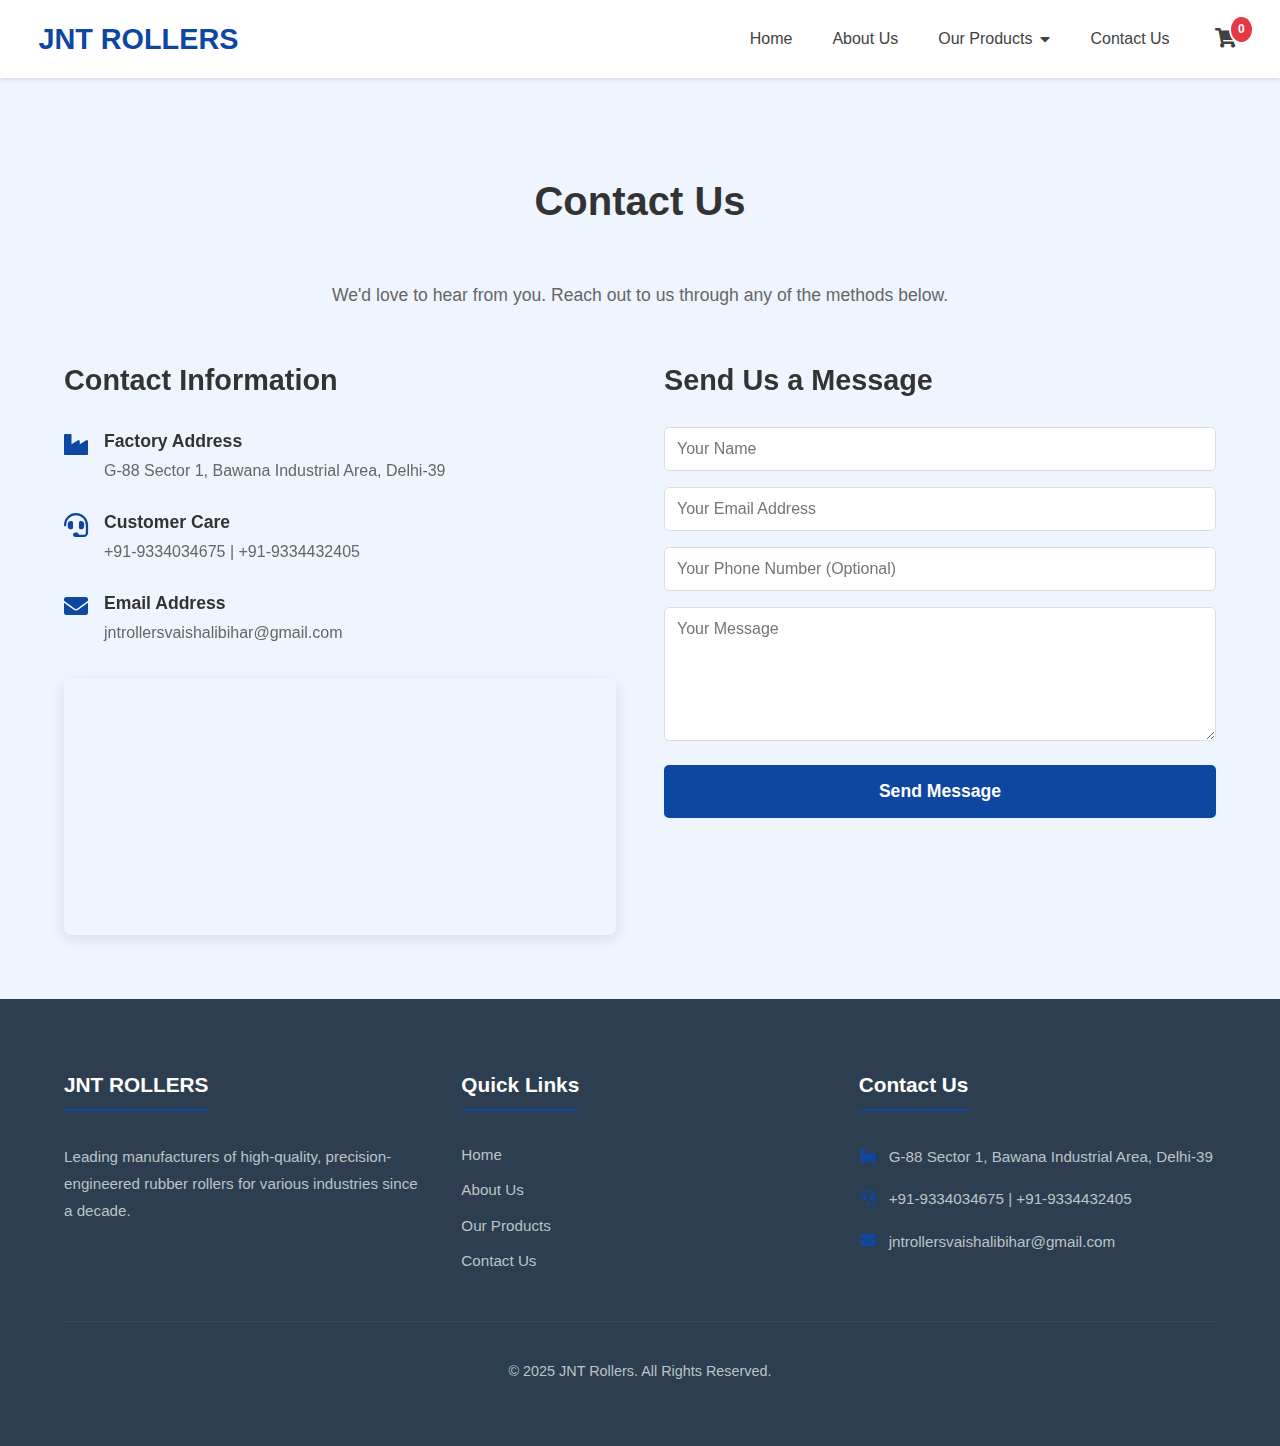
<file: contact.html>
<!DOCTYPE html>
<html lang="en">
<head>
    <meta charset="UTF-8">
    <meta name="viewport" content="width=device-width, initial-scale=1.0">
    <title>Contact Us - JNT Rollers</title>
    <link rel="icon" type="image/png" href="images/favicon.png">

    <style> body { margin: 0 !important; } </style>

    <link rel="stylesheet" href="https://cdnjs.cloudflare.com/ajax/libs/font-awesome/5.15.4/css/all.min.css">
    <link rel="stylesheet" href="https://unpkg.com/aos@next/dist/aos.css" />

    <link rel="stylesheet" href="css/style.css">
</head>
<body>
    <header>
        <nav>
            <a href="index.html" class="logo">JNT ROLLERS</a>
            <ul>
                <li><a href="index.html">Home</a></li>
                <li><a href="about.html">About Us</a></li>
                <li class="dropdown">
                    <a href="products.html" class="dropbtn">Our Products <i class="fas fa-caret-down"></i></a>
                    <div class="dropdown-content">
                        <a href="jnt-web.html">JNT WEB</a>
                        <a href="jnt-silk.html">JNT SILK</a>
                        <a href="jnt-flex.html">JNT FLEX</a>
                        <a href="jnt-gravure.html">JNT GRAVURE</a>
                        <a href="jnt-lam.html">JNT LAM</a>
                        <a href="jnt-hyplon.html">JNT HYPLON</a>
                        <a href="jnt-neoprene.html">JNT NEOPRENE</a>
                        <a href="jnt-silicon.html">JNT SILICON</a>
                        <a href="jnt-pu.html">JNT PU</a>
                    </div>
                </li>
                <li><a href="contact.html">Contact Us</a></li>
                <li>
                    <a href="enquiry.html" class="cart-icon">
                        <i class="fas fa-shopping-cart"></i>
                        <span class="cart-count">0</span>
                    </a>
                </li>
            </ul>
        </nav>
    </header>
    
    <main>
        <section class="contact-page-section">
            <div class="contact-header">
                <h1 class="section-heading">Contact Us</h1>
                <p class="section-subheading">We'd love to hear from you. Reach out to us through any of the methods below.</p>
            </div>

            <div class="contact-layout-grid">
                <div class="contact-details-wrapper" data-aos="fade-right">
                    <h3>Contact Information</h3>
                    <div class="contact-item">
                        <i class="fas fa-industry"></i>
                        <div>
                            <strong>Factory Address</strong>
                            <p>G-88 Sector 1, Bawana Industrial Area, Delhi-39</p>
                        </div>
                    </div>
                    <div class="contact-item">
                        <i class="fas fa-headset"></i>
                        <div>
                            <strong>Customer Care</strong>
                            <p>+91-9334034675 | +91-9334432405</p>
                        </div>
                    </div>
                    <div class="contact-item">
                        <i class="fas fa-envelope"></i>
                        <div>
                            <strong>Email Address</strong>
                            <p>jntrollersvaishalibihar@gmail.com</p>
                        </div>
                    </div>

                    <div class="map-container">
                        <iframe src="https://maps.google.com/maps?q=G-88+Sector+1,+Bawana+Industrial+Area,+Delhi-39&output=embed" title="JNT Rollers Factory Location" width="100%" height="250" style="border:0;" allowfullscreen="" loading="lazy" referrerpolicy="no-referrer-when-downgrade"></iframe>
                    </div>
                </div>

                <div class="contact-form-wrapper" data-aos="fade-left" data-aos-delay="200">
                    <h3>Send Us a Message</h3>
                    <form action="https://api.web3forms.com/submit" method="POST">
                        <input type="hidden" name="access_key" value="e61abebc-432a-4739-b10d-a500c4aa7896"> <input type="text" name="name" placeholder="Your Name" required>
                        <input type="email" name="email" placeholder="Your Email Address" required>
                        <input type="tel" name="phone" placeholder="Your Phone Number (Optional)">
                        <textarea name="message" rows="6" placeholder="Your Message" required></textarea>
                        <button type="submit">Send Message</button>
                    </form>
                </div>
            </div>
        </section>
    </main>

    <footer class="site-footer">
        <div class="footer-grid">
            <div class="footer-column">
                <h3>JNT ROLLERS</h3>
                <p>Leading manufacturers of high-quality, precision-engineered rubber rollers for various industries since a decade.</p>
            </div>
            <div class="footer-column">
                <h3>Quick Links</h3>
                <ul>
                    <li><a href="index.html">Home</a></li>
                    <li><a href="about.html">About Us</a></li>
                    <li><a href="products.html">Our Products</a></li>
                    <li><a href="contact.html">Contact Us</a></li>
                </ul>
            </div>
            <div class="footer-column">
                <h3>Contact Us</h3>
                <address>
                    <p><i class="fas fa-industry"></i> <a href="https://maps.google.com/maps?q=G-88+Sector+1,+Bawana+Industrial+Area,+Delhi-39&output=embed" target="_blank" rel="noopener noreferrer">G-88 Sector 1, Bawana Industrial Area, Delhi-39</a></p>
                    <p><i class="fas fa-headset"></i> <a href="tel:+919334034675">+91-9334034675 | +91-9334432405</a></p>
                    <p><i class="fas fa-envelope"></i> <a href="mailto:jntrollersvaishalibihar@gmail.com">jntrollersvaishalibihar@gmail.com</a></p>
                </address>
            </div>
        </div>
        <div class="footer-bottom">
            <p>© 2025 JNT Rollers. All Rights Reserved.</p>
        </div>
    </footer>
    
    <a href="#" id="back-to-top-btn"><i class="fas fa-arrow-up"></i></a>

    <script src="https://unpkg.com/aos@next/dist/aos.js"></script>
    <script src="js/main.js"></script>

    <script>
        // Initialize AOS
        if (typeof AOS !== 'undefined') {
            AOS.init({
                duration: 800,
                once: true,
            });
        }
    </script>
</body>
</html>
</file>
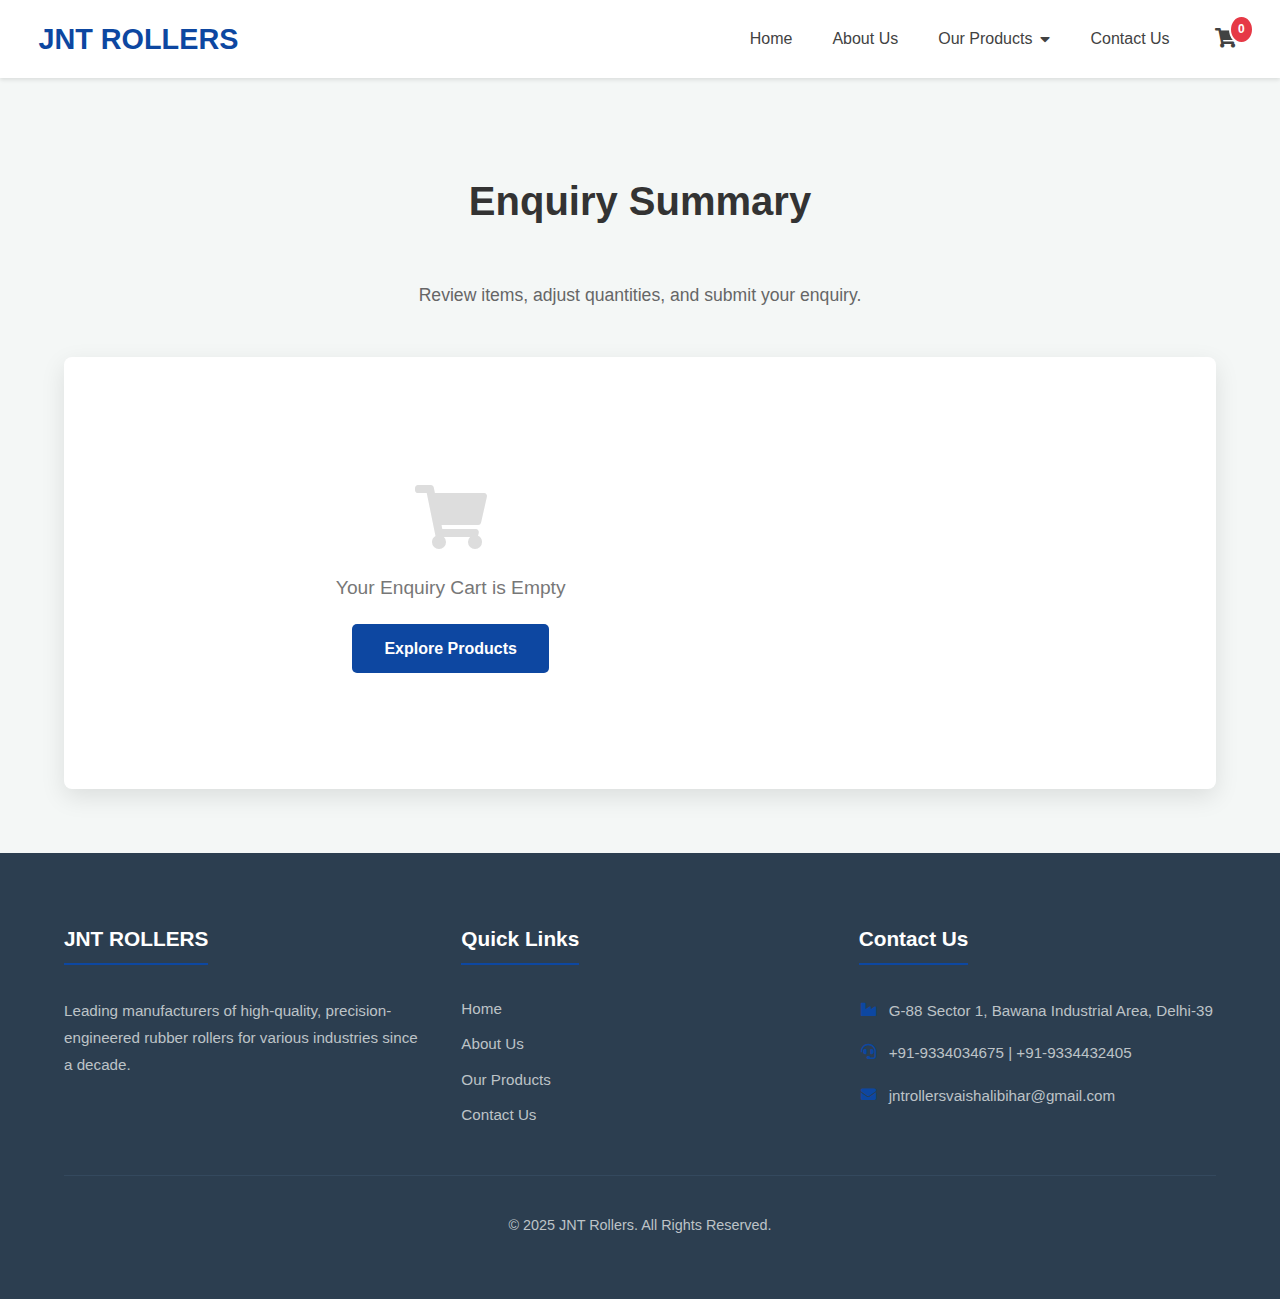
<file: enquiry.html>
<!DOCTYPE html>
<html lang="en">
<head>
    <meta charset="UTF-8">
    <meta name="viewport" content="width=device-width, initial-scale=1.0">
    <title>Your Enquiry Cart - JNT Rollers</title>
    <link rel="icon" type="image/png" href="images/favicon.png">
    <link rel="stylesheet" href="https://cdnjs.cloudflare.com/ajax/libs/font-awesome/5.15.4/css/all.min.css">
    <link rel="stylesheet" href="css/style.css">
</head>
<body>
    <header>
        <nav>
            <a href="index.html" class="logo">JNT ROLLERS</a>
            <ul>
                <li><a href="index.html">Home</a></li>
                <li><a href="about.html">About Us</a></li>
                <li class="dropdown">
                    <a href="products.html" class="dropbtn">Our Products <i class="fas fa-caret-down"></i></a>
                    <div class="dropdown-content">
                        <a href="jnt-web.html">JNT WEB</a>
                        <a href="jnt-silk.html">JNT SILK</a>
                        <a href="jnt-flex.html">JNT FLEX</a>
                        <a href="jnt-gravure.html">JNT GRAVURE</a>
                        <a href="jnt-lam.html">JNT LAM</a>
                        <a href="jnt-hyplon.html">JNT HYPLON</a>
                        <a href="jnt-neoprene.html">JNT NEOPRENE</a>
                        <a href="jnt-silicon.html">JNT SILICON</a>
                        <a href="jnt-pu.html">JNT PU</a>
                    </div>
                </li>
                <li><a href="contact.html">Contact Us</a></li>
                <li>
                    <a href="enquiry.html" class="cart-icon">
                        <i class="fas fa-shopping-cart"></i>
                        <span class="cart-count">0</span>
                    </a>
                </li>
            </ul>
        </nav>
    </header>
    
    <main>
        <section class="enquiry-section">
            <div class="contact-header">
                <h1 class="section-heading">Enquiry Summary</h1>
                <p class="section-subheading">Review items, adjust quantities, and submit your enquiry.</p>
            </div>
            <div class="enquiry-container">
                <div class="cart-items-list" id="cart-items-container">
                    </div>
                <div class="enquiry-summary" id="enquiry-form-wrapper">
                    <h3>Your Details</h3>
                    <form action="https://api.web3forms.com/submit" method="POST">
                        <input type="hidden" name="access_key" value="e61abebc-432a-4739-b10d-a500c4aa7896"> <input type="hidden" name="subject" value="New Product Enquiry from JNT Rollers Website">
                        <input type="hidden" name="Enquiry Details" id="enquiryProducts">
                        
                        <input type="text" name="name" placeholder="Your Name" required>
                        <input type="email" name="email" placeholder="Your Email Address" required>
                        <input type="tel" name="phone" placeholder="Your Phone Number (Optional)">
                        <textarea name="message" rows="4" placeholder="Any additional message..."></textarea>
                        
                        <button type="submit">Submit Enquiry</button>
                    </form>
                </div>
            </div>
        </section>
    </main>

    <footer class="site-footer">
        <div class="footer-grid">
            <div class="footer-column">
                <h3>JNT ROLLERS</h3>
                <p>Leading manufacturers of high-quality, precision-engineered rubber rollers for various industries since a decade.</p>
            </div>
            <div class="footer-column">
                <h3>Quick Links</h3>
                <ul>
                    <li><a href="index.html">Home</a></li>
                    <li><a href="about.html">About Us</a></li>
                    <li><a href="products.html">Our Products</a></li>
                    <li><a href="contact.html">Contact Us</a></li>
                </ul>
            </div>
            <div class="footer-column">
                <h3>Contact Us</h3>
                <address>
                    <p><i class="fas fa-industry"></i> <a href="https://maps.google.com/maps?q=G-88+Sector+1,+Bawana+Industrial+Area,+Delhi-39&output=embed" target="_blank" rel="noopener noreferrer">G-88 Sector 1, Bawana Industrial Area, Delhi-39</a></p>
                    <p><i class="fas fa-headset"></i> <a href="tel:+919334034675">+91-9334034675 | +91-9334432405</a></p>
                    <p><i class="fas fa-envelope"></i> <a href="mailto:jntrollersvaishalibihar@gmail.com">jntrollersvaishalibihar@gmail.com</a></p>
                </address>
            </div>
        </div>
        <div class="footer-bottom">
            <p>© 2025 JNT Rollers. All Rights Reserved.</p>
        </div>
    </footer>
    
    <a href="#" id="back-to-top-btn"><i class="fas fa-arrow-up"></i></a>

    <script src="js/main.js"></script>
    <script>
        // --- THIS SCRIPT IS ONLY FOR ENQUIRY.HTML ---
        document.addEventListener('DOMContentLoaded', function() {
            const cartContainer = document.getElementById('cart-items-container');
            const formWrapper = document.getElementById('enquiry-form-wrapper');
            let cart = JSON.parse(localStorage.getItem('enquiryCart')) || [];

            function displayCartItems() {
                cartContainer.innerHTML = '';
                if (cart.length === 0) {
                    formWrapper.style.display = 'none';
                    cartContainer.innerHTML = `<div class="empty-cart-container"><i class="fas fa-shopping-cart"></i><p>Your Enquiry Cart is Empty</p><a href="products.html" class="cta-button">Explore Products</a></div>`;
                    return;
                }
                
                formWrapper.style.display = 'block';
                cartContainer.innerHTML = '<h3>Items in Your Cart</h3>';
                
                cart.forEach(item => {
                    const itemElement = document.createElement('div');
                    itemElement.classList.add('cart-item');
                    itemElement.innerHTML = `
                        <img src="${item.image}" alt="${item.name}" class="cart-item-img">
                        <div class="cart-item-details">
                            <h4>${item.name}</h4>
                            <div class="quantity-selector">
                                <button type="button" class="quantity-btn minus-btn" data-id="${item.id}" title="Decrease quantity">-</button>
                                <input type="number" class="quantity-input" value="${item.quantity}" min="1" readonly>
                                <button type="button" class="quantity-btn plus-btn" data-id="${item.id}" title="Increase quantity">+</button>
                            </div>
                        </div>
                        <button type="button" class="cart-item-remove" data-id="${item.id}" title="Remove Item"><i class="fas fa-trash-alt"></i></button>
                    `;
                    cartContainer.appendChild(itemElement);
                });
                attachEventListeners();
                updateEnquiryForm();
            }

            function updateCart(productId, newQuantity) {
                cart = cart.map(item => {
                    if (item.id === productId) {
                        return { ...item, quantity: newQuantity };
                    }
                    return item;
                });
                cart = cart.filter(item => item.quantity > 0);
                localStorage.setItem('enquiryCart', JSON.stringify(cart));
                displayCartItems();
                updateCartCount(); // This is the global function from main.js
            }
            
            function updateEnquiryForm() {
                const enquiryProductsInput = document.getElementById('enquiryProducts');
                if(enquiryProductsInput) {
                    const productDetails = cart.map(item => `${item.name} (Quantity: ${item.quantity})`).join('\\n'); // Using \\n for newline in email
                    enquiryProductsInput.value = productDetails;
                }
            }

            function attachEventListeners() {
                document.querySelectorAll('.minus-btn').forEach(btn => btn.addEventListener('click', e => {
                    const id = e.target.closest('button').dataset.id;
                    const item = cart.find(i => i.id === id);
                    if (item && item.quantity > 1) updateCart(id, item.quantity - 1);
                }));
                document.querySelectorAll('.plus-btn').forEach(btn => btn.addEventListener('click', e => {
                    const id = e.target.closest('button').dataset.id;
                    const item = cart.find(i => i.id === id);
                    if (item) updateCart(id, item.quantity + 1);
                }));
                document.querySelectorAll('.cart-item-remove').forEach(btn => btn.addEventListener('click', e => {
                    const id = e.target.closest('button').dataset.id;
                    updateCart(id, 0); // Setting quantity to 0 will remove it
                }));
            }
            displayCartItems();
        });
    </script>
</body>
</html>
</file>
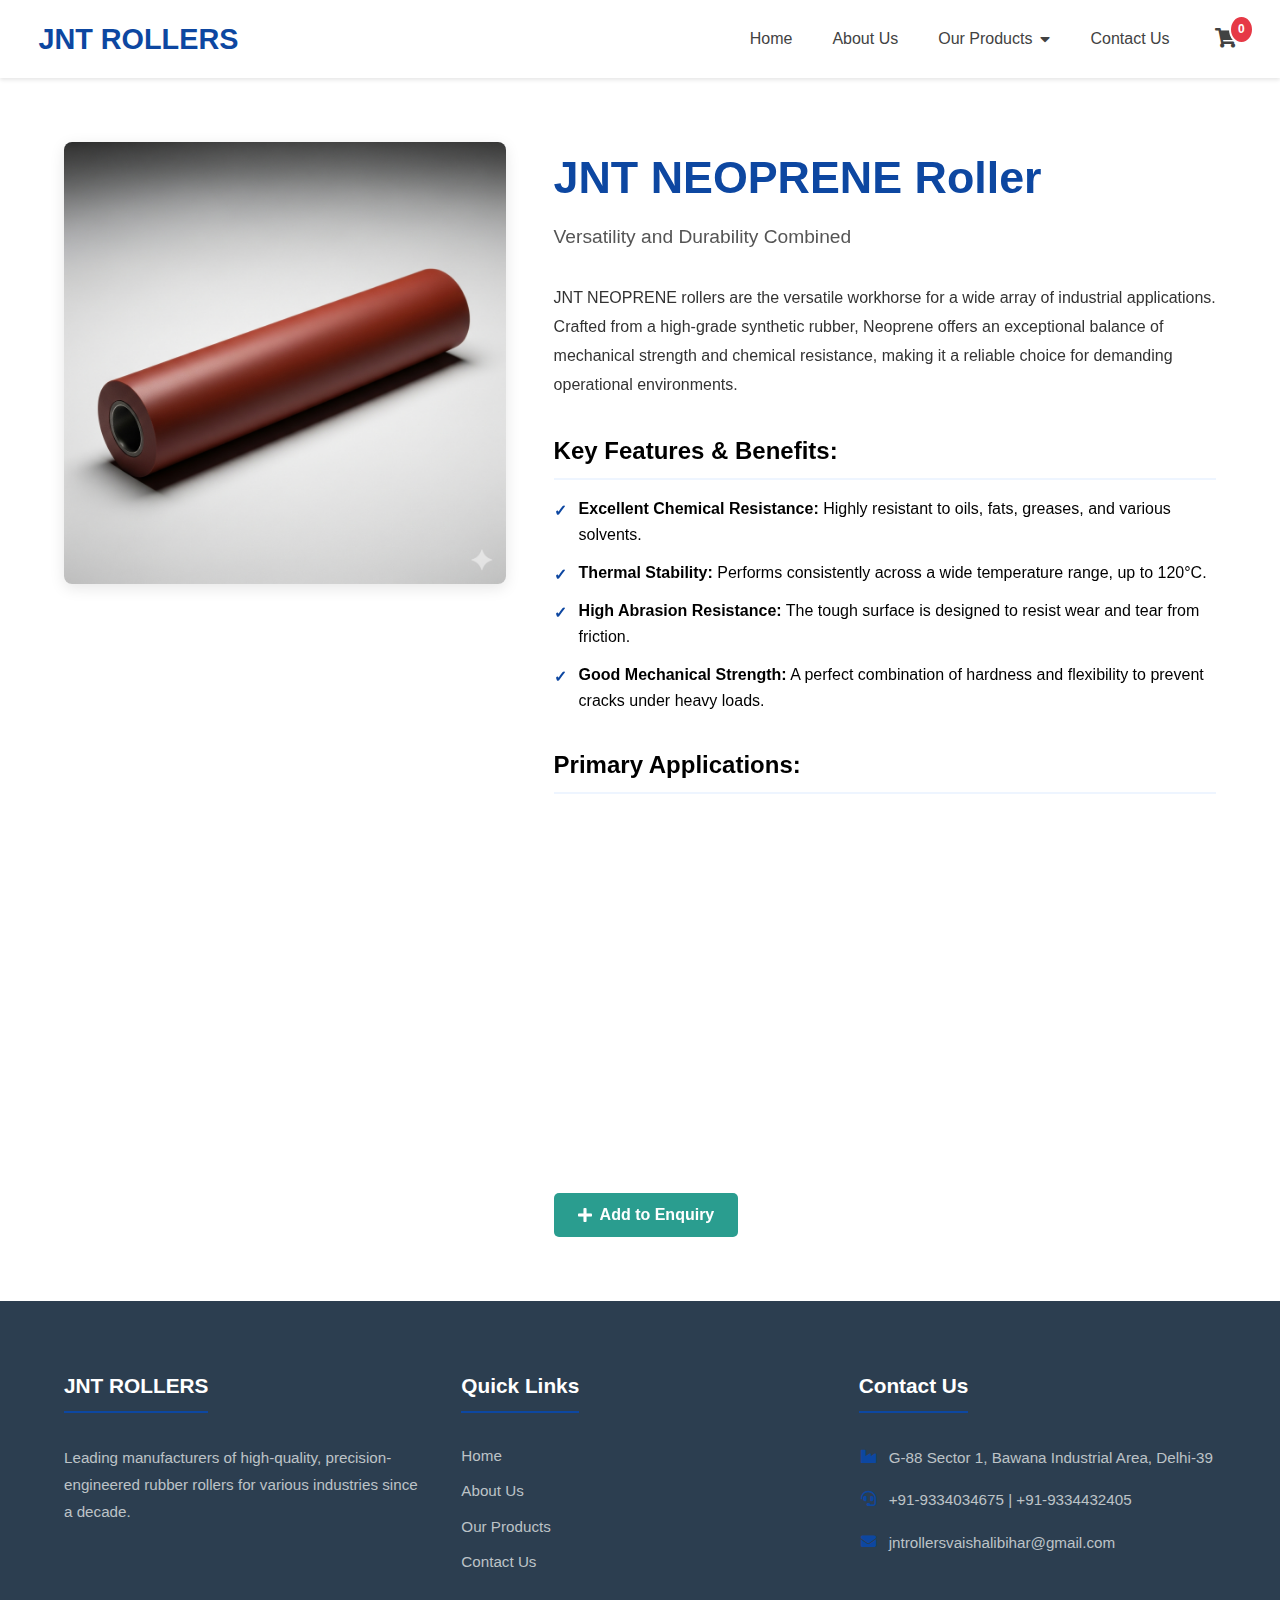
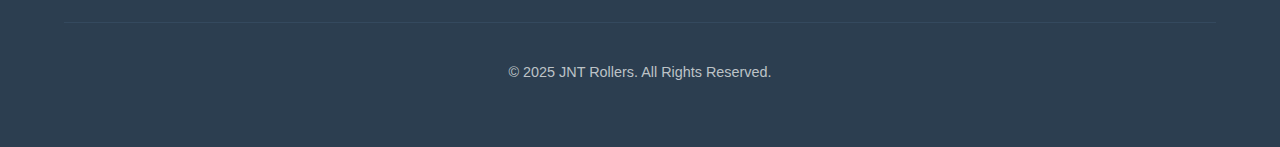
<file: jnt-neoprene.html>
<!DOCTYPE html>
<html lang="en">
<head>
    <meta charset="UTF-8">
    <meta name="viewport" content="width=device-width, initial-scale=1.0">
    <title>JNT NEOPRENE Roller - JNT Rollers</title>
    <link rel="icon" type="image/png" href="images/favicon.png">
    
    <style> body { margin: 0 !important; } </style>

    <link rel="stylesheet" href="https://cdnjs.cloudflare.com/ajax/libs/font-awesome/5.15.4/css/all.min.css">
    <link rel="stylesheet" href="https://unpkg.com/aos@next/dist/aos.css" />

    <link rel="stylesheet" href="css/style.css">
</head>
<body>
    <header>
        <nav>
            <a href="index.html" class="logo">JNT ROLLERS</a>
            <ul>
                <li><a href="index.html">Home</a></li>
                <li><a href="about.html">About Us</a></li>
                <li class="dropdown">
                    <a href="products.html" class="dropbtn">Our Products <i class="fas fa-caret-down"></i></a>
                    <div class="dropdown-content">
                        <a href="jnt-web.html">JNT WEB</a>
                        <a href="jnt-silk.html">JNT SILK</a>
                        <a href="jnt-flex.html">JNT FLEX</a>
                        <a href="jnt-gravure.html">JNT GRAVURE</a>
                        <a href="jnt-lam.html">JNT LAM</a>
                        <a href="jnt-hyplon.html">JNT HYPLON</a>
                        <a href="jnt-neoprene.html">JNT NEOPRENE</a>
                        <a href="jnt-silicon.html">JNT SILICON</a>
                        <a href="jnt-pu.html">JNT PU</a>
                    </div>
                </li>
                <li><a href="contact.html">Contact Us</a></li>
                <li>
                    <a href="enquiry.html" class="cart-icon">
                        <i class="fas fa-shopping-cart"></i>
                        <span class="cart-count">0</span>
                    </a>
                </li>
            </ul>
        </nav>
    </header>
    
    <main>
        <section class="product-detail-section">
            <div class="product-detail-layout">
                <div class="product-image-container" data-aos="fade-right">
                    <img src="images/neoprene-roller.jpg" alt="JNT Neoprene Roller">
                </div>
                <div class="product-content-container" data-aos="fade-left">
                    <h1 class="product-title">JNT NEOPRENE Roller</h1>
                    <h2 class="product-subtitle" data-aos="fade-left" data-aos-delay="100">Versatility and Durability Combined</h2>
                    <p class="product-description" data-aos="fade-left" data-aos-delay="200">
                        JNT NEOPRENE rollers are the versatile workhorse for a wide array of industrial applications. Crafted from a high-grade synthetic rubber, Neoprene offers an exceptional balance of mechanical strength and chemical resistance, making it a reliable choice for demanding operational environments.
                    </p>

                    <h3 data-aos="fade-up" data-aos-delay="300">Key Features & Benefits:</h3>
                    <ul class="features-list" data-aos="fade-up" data-aos-delay="400">
                        <li><strong>Excellent Chemical Resistance:</strong> Highly resistant to oils, fats, greases, and various solvents.</li>
                        <li><strong>Thermal Stability:</strong> Performs consistently across a wide temperature range, up to 120°C.</li>
                        <li><strong>High Abrasion Resistance:</strong> The tough surface is designed to resist wear and tear from friction.</li>
                        <li><strong>Good Mechanical Strength:</strong> A perfect combination of hardness and flexibility to prevent cracks under heavy loads.</li>
                    </ul>

                    <h3 data-aos="fade-up" data-aos-delay="500">Primary Applications:</h3>
                    <p data-aos="fade-up" data-aos-delay="600">Printing Industry (Gravure, Flexo), Textile Processing, Plastic Film Manufacturing, Lamination and Coating, Paper Mills.</p>

                    <h3 data-aos="fade-up" data-aos-delay="700">Technical Specifications:</h3>
                    <table class="spec-table" data-aos="fade-up" data-aos-delay="800">
                        <tr>
                            <td>Max. Temperature</td>
                            <td>Upto 120°C</td>
                        </tr>
                        <tr>
                            <td>Hardness (Shore A)</td>
                            <td>60° to 85°</td>
                        </tr>
                        <tr>
                            <td>Standard Color</td>
                            <td>Reddish-Brown / Black</td>
                        </tr>
                        <tr>
                            <td>Surface Finish</td>
                            <td>Smooth, Precision Ground</td>
                        </tr>
                    </table>
                    <button class="add-to-enquiry-btn" data-product-id="jnt-neoprene" data-product-name="JNT NEOPRENE" data-product-image="images/neoprene-roller.jpg">
                        <i class="fas fa-plus"></i> Add to Enquiry
                    </button>
                </div>
            </div>
        </section>
    </main>

    <footer class="site-footer">
        <div class="footer-grid">
            <div class="footer-column">
                <h3>JNT ROLLERS</h3>
                <p>Leading manufacturers of high-quality, precision-engineered rubber rollers for various industries since a decade.</p>
            </div>
            <div class="footer-column">
                <h3>Quick Links</h3>
                <ul>
                    <li><a href="index.html">Home</a></li>
                    <li><a href="about.html">About Us</a></li>
                    <li><a href="products.html">Our Products</a></li>
                    <li><a href="contact.html">Contact Us</a></li>
                </ul>
            </div>
            <div class="footer-column">
                <h3>Contact Us</h3>
                <address>
                    <p><i class="fas fa-industry"></i> <a href="https://maps.google.com/maps?q=G-88+Sector+1,+Bawana+Industrial+Area,+Delhi-39&output=embed" target="_blank" rel="noopener noreferrer">G-88 Sector 1, Bawana Industrial Area, Delhi-39</a></p>
                    <p><i class="fas fa-headset"></i> <a href="tel:+919334034675">+91-9334034675 | +91-9334432405</a></p>
                    <p><i class="fas fa-envelope"></i> <a href="mailto:jntrollersvaishalibihar@gmail.com">jntrollersvaishalibihar@gmail.com</a></p>
                </address>
            </div>
        </div>
        <div class="footer-bottom">
            <p>© 2025 JNT Rollers. All Rights Reserved.</p>
        </div>
    </footer>
    
    <a href="#" id="back-to-top-btn"><i class="fas fa-arrow-up"></i></a>

    <script src="https://unpkg.com/aos@next/dist/aos.js"></script>
    <script src="js/main.js"></script>

    <script>
        // Initialize AOS
        if (typeof AOS !== 'undefined') {
            AOS.init({
                duration: 800,
                once: true,
            });
        }
    </script>
</body>
</html>
</file>
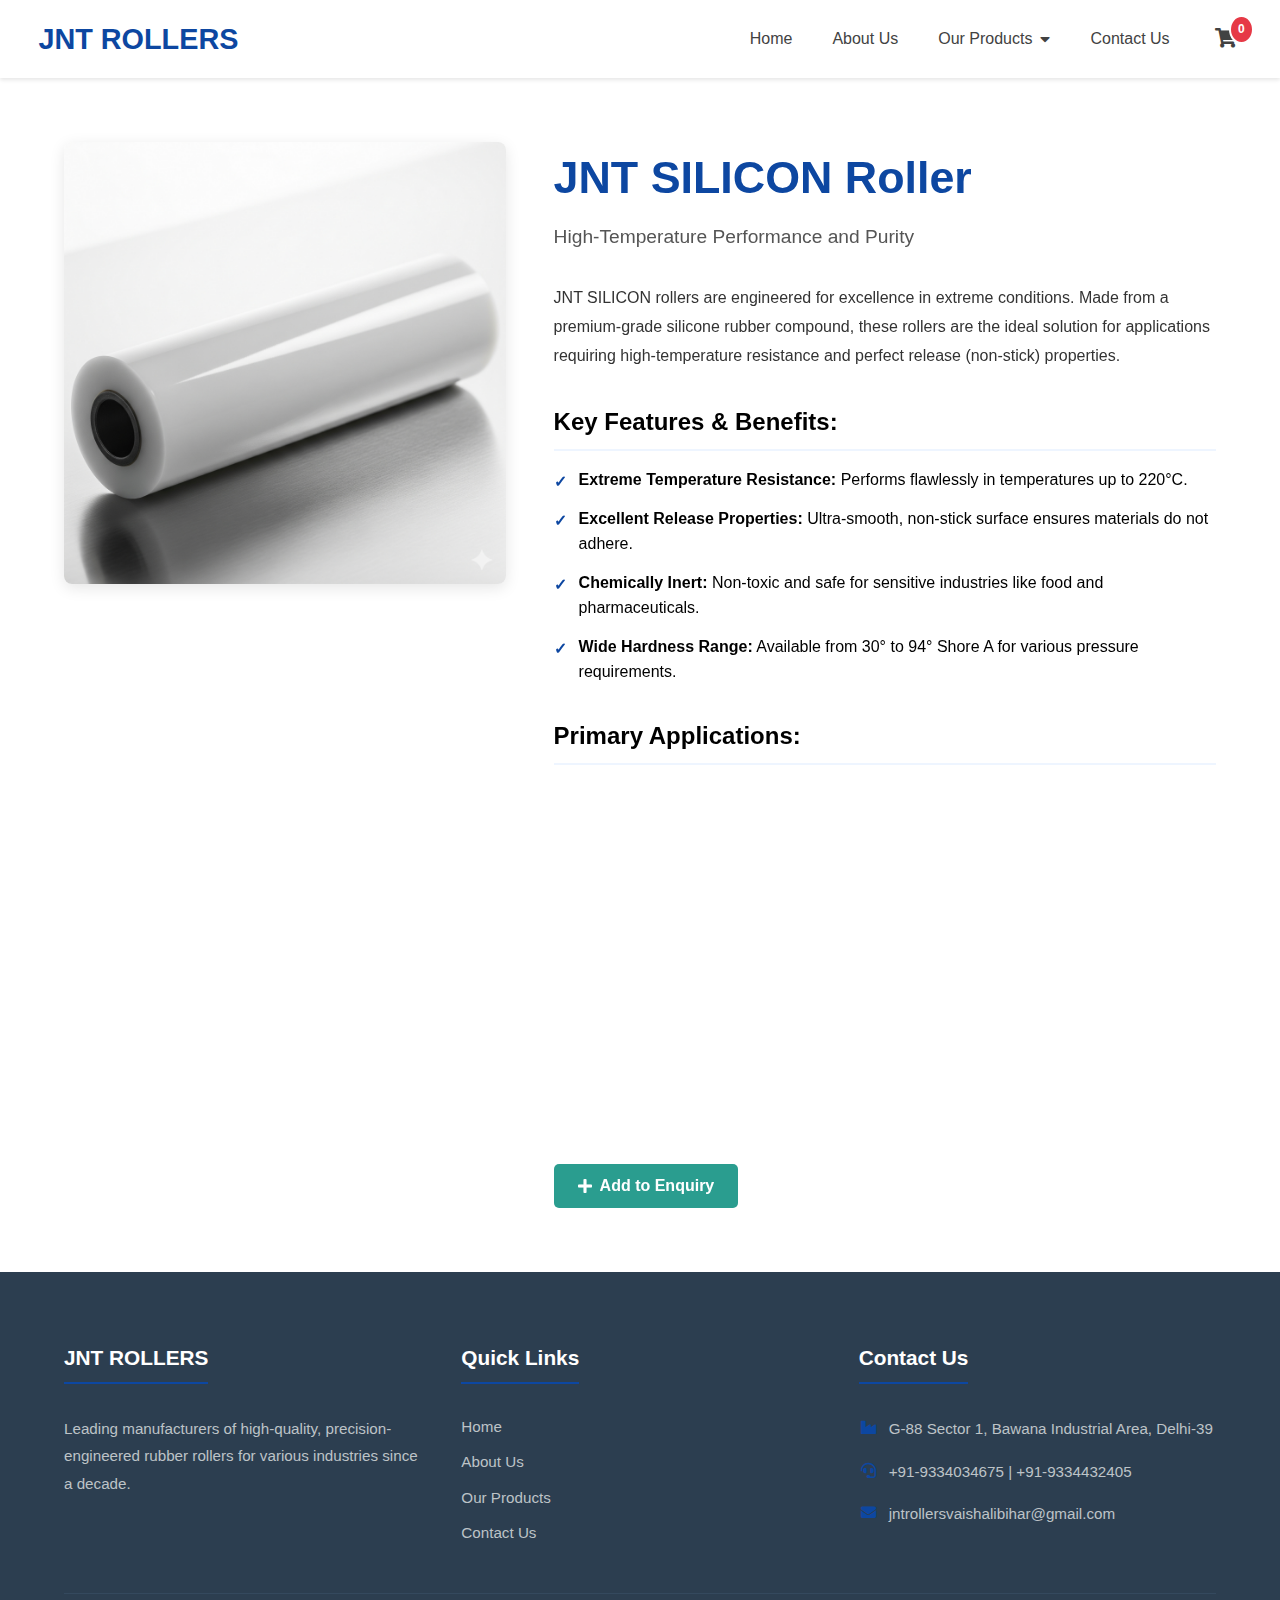
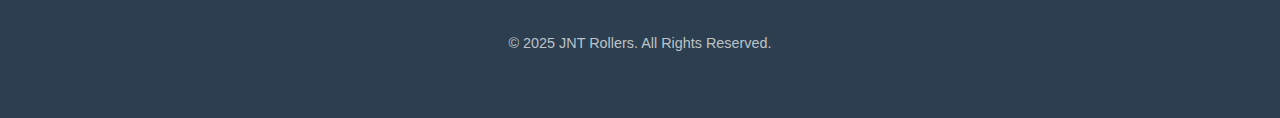
<file: jnt-silicon.html>
<!DOCTYPE html>
<html lang="en">
<head>
    <meta charset="UTF-8">
    <meta name="viewport" content="width=device-width, initial-scale=1.0">
    <title>JNT SILICON Roller - JNT Rollers</title>
    <link rel="icon" type="image/png" href="images/favicon.png">
    
    <style> body { margin: 0 !important; } </style>

    <link rel="stylesheet" href="https://cdnjs.cloudflare.com/ajax/libs/font-awesome/5.15.4/css/all.min.css">
    <link rel="stylesheet" href="https://unpkg.com/aos@next/dist/aos.css" />

    <link rel="stylesheet" href="css/style.css">
</head>
<body>
    <header>
        <nav>
            <a href="index.html" class="logo">JNT ROLLERS</a>
            <ul>
                <li><a href="index.html">Home</a></li>
                <li><a href="about.html">About Us</a></li>
                <li class="dropdown">
                    <a href="products.html" class="dropbtn">Our Products <i class="fas fa-caret-down"></i></a>
                    <div class="dropdown-content">
                        <a href="jnt-web.html">JNT WEB</a>
                        <a href="jnt-silk.html">JNT SILK</a>
                        <a href="jnt-flex.html">JNT FLEX</a>
                        <a href="jnt-gravure.html">JNT GRAVURE</a>
                        <a href="jnt-lam.html">JNT LAM</a>
                        <a href="jnt-hyplon.html">JNT HYPLON</a>
                        <a href="jnt-neoprene.html">JNT NEOPRENE</a>
                        <a href="jnt-silicon.html">JNT SILICON</a>
                        <a href="jnt-pu.html">JNT PU</a>
                    </div>
                </li>
                <li><a href="contact.html">Contact Us</a></li>
                <li>
                    <a href="enquiry.html" class="cart-icon">
                        <i class="fas fa-shopping-cart"></i>
                        <span class="cart-count">0</span>
                    </a>
                </li>
            </ul>
        </nav>
    </header>
    
    <main>
        <section class="product-detail-section">
            <div class="product-detail-layout">
                <div class="product-image-container" data-aos="fade-right">
                    <img src="images/silicon-roller.jpg" alt="JNT Silicon Roller">
                </div>
                <div class="product-content-container" data-aos="fade-left">
                    <h1 class="product-title">JNT SILICON Roller</h1>
                    <h2 class="product-subtitle" data-aos="fade-left" data-aos-delay="100">High-Temperature Performance and Purity</h2>
                    <p class="product-description" data-aos="fade-left" data-aos-delay="200">
                        JNT SILICON rollers are engineered for excellence in extreme conditions. Made from a premium-grade silicone rubber compound, these rollers are the ideal solution for applications requiring high-temperature resistance and perfect release (non-stick) properties.
                    </p>

                    <h3 data-aos="fade-up" data-aos-delay="300">Key Features & Benefits:</h3>
                    <ul class="features-list" data-aos="fade-up" data-aos-delay="400">
                        <li><strong>Extreme Temperature Resistance:</strong> Performs flawlessly in temperatures up to 220°C.</li>
                        <li><strong>Excellent Release Properties:</strong> Ultra-smooth, non-stick surface ensures materials do not adhere.</li>
                        <li><strong>Chemically Inert:</strong> Non-toxic and safe for sensitive industries like food and pharmaceuticals.</li>
                        <li><strong>Wide Hardness Range:</strong> Available from 30° to 94° Shore A for various pressure requirements.</li>
                    </ul>

                    <h3 data-aos="fade-up" data-aos-delay="500">Primary Applications:</h3>
                    <p data-aos="fade-up" data-aos-delay="600">Food Processing and Packaging, Pharmaceutical Industry, High-Temperature Lamination, Corona Treatment.</p>

                    <h3 data-aos="fade-up" data-aos-delay="700">Technical Specifications:</h3>
                    <table class="spec-table" data-aos="fade-up" data-aos-delay="800">
                        <tr>
                            <td>Max. Temperature</td>
                            <td>Upto 220°C</td>
                        </tr>
                        <tr>
                            <td>Hardness (Shore A)</td>
                            <td>30° to 94°</td>
                        </tr>
                        <tr>
                            <td>Standard Color</td>
                            <td>White / Reddish-Orange</td>
                        </tr>
                        <tr>
                            <td>Surface Finish</td>
                            <td>Flawless, Smooth</td>
                        </tr>
                    </table>
                    <button class="add-to-enquiry-btn" data-product-id="jnt-silicon" data-product-name="JNT SILICON" data-product-image="images/silicon-roller.jpg">
                        <i class="fas fa-plus"></i> Add to Enquiry
                    </button>
                </div>
            </div>
        </section>
    </main>

    <footer class="site-footer">
        <div class="footer-grid">
            <div class="footer-column">
                <h3>JNT ROLLERS</h3>
                <p>Leading manufacturers of high-quality, precision-engineered rubber rollers for various industries since a decade.</p>
            </div>
            <div class="footer-column">
                <h3>Quick Links</h3>
                <ul>
                    <li><a href="index.html">Home</a></li>
                    <li><a href="about.html">About Us</a></li>
                    <li><a href="products.html">Our Products</a></li>
                    <li><a href="contact.html">Contact Us</a></li>
                </ul>
            </div>
            <div class="footer-column">
                <h3>Contact Us</h3>
                <address>
                    <p><i class="fas fa-industry"></i> <a href="https://maps.google.com/maps?q=G-88+Sector+1,+Bawana+Industrial+Area,+Delhi-39&output=embed" target="_blank" rel="noopener noreferrer">G-88 Sector 1, Bawana Industrial Area, Delhi-39</a></p>
                    <p><i class="fas fa-headset"></i> <a href="tel:+919334034675">+91-9334034675 | +91-9334432405</a></p>
                    <p><i class="fas fa-envelope"></i> <a href="mailto:jntrollersvaishalibihar@gmail.com">jntrollersvaishalibihar@gmail.com</a></p>
                </address>
            </div>
        </div>
        <div class="footer-bottom">
            <p>© 2025 JNT Rollers. All Rights Reserved.</p>
        </div>
    </footer>
    
    <a href="#" id="back-to-top-btn"><i class="fas fa-arrow-up"></i></a>

    <script src="https://unpkg.com/aos@next/dist/aos.js"></script>
    <script src="js/main.js"></script>

    <script>
        // Initialize AOS
        if (typeof AOS !== 'undefined') {
            AOS.init({
                duration: 800,
                once: true,
            });
        }
    </script>
</body>
</html>
</file>
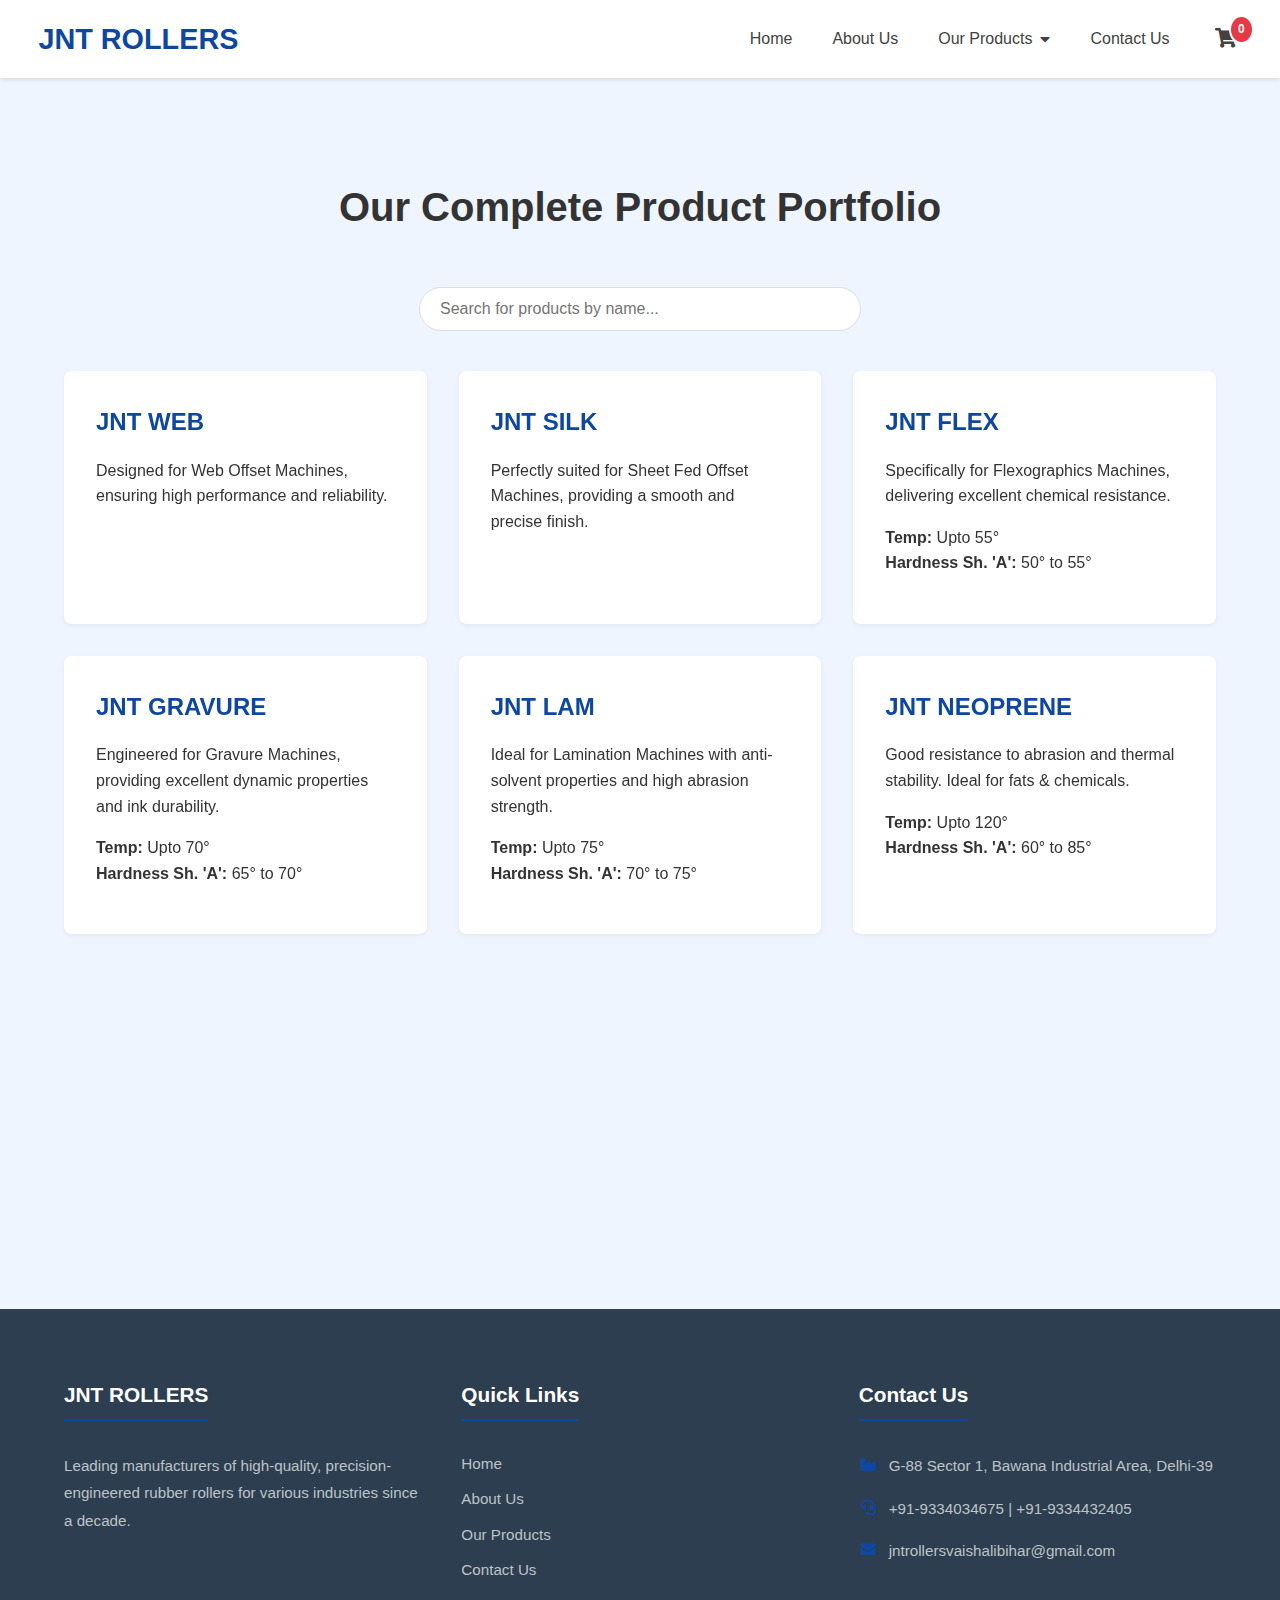
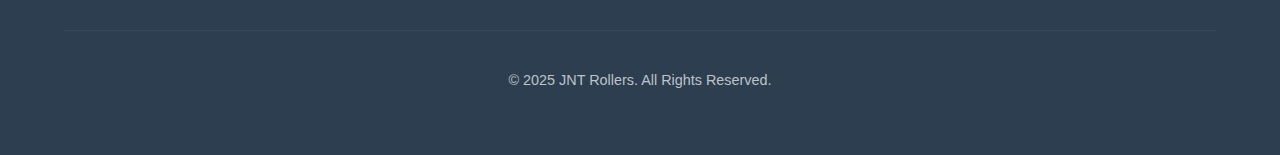
<file: products.html>
<!DOCTYPE html>
<html lang="en">
<head>
    <meta charset="UTF-8">
    <meta name="viewport" content="width=device-width, initial-scale=1.0">
    <title>Our Products - JNT Rollers</title>
    <link rel="icon" type="image/png" href="images/favicon.png">

    <style> body { margin: 0 !important; } </style>
    
    <link rel="stylesheet" href="https://cdnjs.cloudflare.com/ajax/libs/font-awesome/5.15.4/css/all.min.css">
    <link rel="stylesheet" href="https://unpkg.com/aos@next/dist/aos.css" />
    <link rel="stylesheet" href="css/style.css">
</head>
<body>
    <header>
        <nav>
            <a href="index.html" class="logo">JNT ROLLERS</a>
            <ul>
                <li><a href="index.html">Home</a></li>
                <li><a href="about.html">About Us</a></li>
                <li class="dropdown">
                    <a href="products.html" class="dropbtn">Our Products <i class="fas fa-caret-down"></i></a>
                    <div class="dropdown-content">
                        <a href="jnt-web.html">JNT WEB</a>
                        <a href="jnt-silk.html">JNT SILK</a>
                        <a href="jnt-flex.html">JNT FLEX</a>
                        <a href="jnt-gravure.html">JNT GRAVURE</a>
                        <a href="jnt-lam.html">JNT LAM</a>
                        <a href="jnt-hyplon.html">JNT HYPLON</a>
                        <a href="jnt-neoprene.html">JNT NEOPRENE</a>
                        <a href="jnt-silicon.html">JNT SILICON</a>
                        <a href="jnt-pu.html">JNT PU</a>
                    </div>
                </li>
                <li><a href="contact.html">Contact Us</a></li>
                <li>
                    <a href="enquiry.html" class="cart-icon">
                        <i class="fas fa-shopping-cart"></i>
                        <span class="cart-count">0</span>
                    </a>
                </li>
            </ul>
        </nav>
    </header>
    
    <main>
        <section class="products-page-section">
            <h2 class="section-heading">Our Complete Product Portfolio</h2>

            <div class="search-container" data-aos="fade-up">
                <input type="text" id="productSearch" onkeyup="searchProducts()" placeholder="Search for products by name...">
            </div>

            <div class="product-listing-grid">
                
                <a href="jnt-web.html" class="product-listing-card" id="jnt-web" data-aos="fade-up">
                    <h3>JNT WEB</h3>
                    <p>Designed for Web Offset Machines, ensuring high performance and reliability.</p>
                </a>
                
                <a href="jnt-silk.html" class="product-listing-card" id="jnt-silk" data-aos="fade-up" data-aos-delay="100">
                    <h3>JNT SILK</h3>
                    <p>Perfectly suited for Sheet Fed Offset Machines, providing a smooth and precise finish.</p>
                </a>

                <a href="jnt-flex.html" class="product-listing-card" id="jnt-flex" data-aos="fade-up" data-aos-delay="200">
                    <h3>JNT FLEX</h3>
                    <p>Specifically for Flexographics Machines, delivering excellent chemical resistance.</p>
                    <ul><li><strong>Temp:</strong> Upto 55°</li><li><strong>Hardness Sh. 'A':</strong> 50° to 55°</li></ul>
                </a>

                <a href="jnt-gravure.html" class="product-listing-card" id="jnt-gravure" data-aos="fade-up">
                    <h3>JNT GRAVURE</h3>
                    <p>Engineered for Gravure Machines, providing excellent dynamic properties and ink durability.</p>
                    <ul><li><strong>Temp:</strong> Upto 70°</li><li><strong>Hardness Sh. 'A':</strong> 65° to 70°</li></ul>
                </a>

                <a href="jnt-lam.html" class="product-listing-card" id="jnt-lam" data-aos="fade-up" data-aos-delay="100">
                    <h3>JNT LAM</h3>
                    <p>Ideal for Lamination Machines with anti-solvent properties and high abrasion strength.</p>
                    <ul><li><strong>Temp:</strong> Upto 75°</li><li><strong>Hardness Sh. 'A':</strong> 70° to 75°</li></ul>
                </a>

                <a href="jnt-neoprene.html" class="product-listing-card" id="jnt-neoprene" data-aos="fade-up" data-aos-delay="200">
                    <h3>JNT NEOPRENE</h3>
                    <p>Good resistance to abrasion and thermal stability. Ideal for fats & chemicals.</p>
                    <ul><li><strong>Temp:</strong> Upto 120°</li><li><strong>Hardness Sh. 'A':</strong> 60° to 85°</li></ul>
                </a>

                <a href="jnt-silicon.html" class="product-listing-card" id="jnt-silicon" data-aos="fade-up">
                    <h3>JNT SILICON</h3>
                    <p>Withstands high temperature, suitable for heat transfer. Used in pharma & food.</p>
                    <ul><li><strong>Temp:</strong> Upto 220°</li><li><strong>Hardness Sh. 'A':</strong> 30° to 94°</li></ul>
                </a>

                <a href="jnt-hyplon.html" class="product-listing-card" id="jnt-hyplon" data-aos="fade-up" data-aos-delay="100">
                    <h3>JNT HYPLON</h3>
                    <p>Excellent solvent resistance, good for mild acids, and has great dimensional stability.</p>
                    <ul><li><strong>Temp:</strong> Upto 130°</li><li><strong>Hardness Sh. 'A':</strong> 60° to 92°</li></ul>
                </a>

                <a href="jnt-pu.html" class="product-listing-card" id="jnt-pu" data-aos="fade-up" data-aos-delay="200">
                    <h3>JNT PU</h3>
                    <p>Substitute for Copper roller, not affected by moisture, and excellent dimensional stability.</p>
                    <ul><li><strong>Temp:</strong> Upto 100°</li><li><strong>Attribute:</strong> No reaction with water</li></ul>
                </a>
                
            </div>
        </section>
    </main>

    <footer class="site-footer">
        <div class="footer-grid">
            <div class="footer-column">
                <h3>JNT ROLLERS</h3>
                <p>Leading manufacturers of high-quality, precision-engineered rubber rollers for various industries since a decade.</p>
            </div>
            <div class="footer-column">
                <h3>Quick Links</h3>
                <ul>
                    <li><a href="index.html">Home</a></li>
                    <li><a href="about.html">About Us</a></li>
                    <li><a href="products.html">Our Products</a></li>
                    <li><a href="contact.html">Contact Us</a></li>
                </ul>
            </div>
            <div class="footer-column">
                <h3>Contact Us</h3>
                <address>
                    <p><i class="fas fa-industry"></i> <a href="https://maps.google.com/maps?q=G-88+Sector+1,+Bawana+Industrial+Area,+Delhi-39&output=embed" target="_blank" rel="noopener noreferrer">G-88 Sector 1, Bawana Industrial Area, Delhi-39</a></p>
                    <p><i class="fas fa-headset"></i> <a href="tel:+919334034675">+91-9334034675 | +91-9334432405</a></p>
                    <p><i class="fas fa-envelope"></i> <a href="mailto:jntrollersvaishalibihar@gmail.com">jntrollersvaishalibihar@gmail.com</a></p>
                </address>
            </div>
        </div>
        <div class="footer-bottom">
            <p>© 2025 JNT Rollers. All Rights Reserved.</p>
        </div>
    </footer>
    
    <a href="#" id="back-to-top-btn"><i class="fas fa-arrow-up"></i></a>

    <script src="https://unpkg.com/aos@next/dist/aos.js"></script>
    <script src="js/main.js"></script>

    <script>
        // Initialize AOS
        if (typeof AOS !== 'undefined') {
            AOS.init({
                duration: 800,
                once: true,
            });
        }

        // Search Functionality
        function searchProducts() {
            let input = document.getElementById('productSearch');
            let filter = input.value.toUpperCase();
            let grid = document.querySelector(".product-listing-grid");
            let cards = grid.getElementsByTagName('a');

            for (let i = 0; i < cards.length; i++) {
                let title = cards[i].getElementsByTagName("h3")[0];
                if (title) {
                    let textValue = title.textContent || title.innerText;
                    if (textValue.toUpperCase().indexOf(filter) > -1) {
                        cards[i].style.display = "";
                    } else {
                        cards[i].style.display = "none";
                    }
                }       
            }
        }
    </script>
</body>
</html>
</file>
<file: css/style.css>
/* Basic styling for the entire page */
body {
    margin: 0;
    font-family: -apple-system, BlinkMacSystemFont, "Segoe UI", Roboto, "Helvetica Neue", Arial, sans-serif;
    line-height: 1.6;
    background-color: #ffffff;
    background-image: url("https://www.transparenttextures.com/patterns/subtle-zebra-3d.png");
}

/* --------------- Header & Navigation --------------- */
header {
    background-color: #ffffff;
    box-shadow: 0 2px 4px rgba(0, 0, 0, 0.1);
    position: relative;
    z-index: 1000;
    padding: 1rem 3%; /* Controls the space on left and right of navbar */
}

nav {
    display: flex;
    justify-content: space-between;
    align-items: center;
}

.logo {
    font-size: 1.8rem;
    font-weight: bold;
    color: #0d47a1;
    text-decoration: none;
    display: flex;
    align-items: center;
}

nav ul {
    list-style: none;
    margin: 0;
    padding: 0;
    display: flex;
    align-items: center;
    gap: 2.5rem;
}

nav ul li a {
    text-decoration: none;
    color: #424242;
    font-size: 1rem;
    font-weight: 500;
    transition: color 0.3s ease;
}

nav ul li a:hover {
    color: #0d47a1;
}

/* --------------- Reusable Components --------------- */
.cta-button {
    background-color: #0d47a1;
    color: #ffffff;
    padding: 1rem 2rem;
    text-decoration: none;
    font-weight: bold;
    border-radius: 5px;
    transition: background-color 0.3s ease, transform 0.3s ease;
}

.cta-button:hover {
    background-color: #1565c0;
    transform: translateY(-3px);
}

.section-heading {
    text-align: center;
    font-size: 2.5rem;
    margin-bottom: 3rem;
    color: #333333;
}

.section-subheading {
    max-width: 800px;
    margin: 0 auto 3rem auto;
    font-size: 1.1rem;
    color: #666;
    text-align: center;
}

/* --------------- Homepage Sections --------------- */
.slider-hero { width: 100%; height: 90vh; }
.swiper { width: 100%; height: 100%; }
.swiper-slide { text-align: center; font-size: 18px; background: #fff; display: flex; justify-content: center; align-items: center; background-size: cover; background-position: center; color: #ffffff; }
.slide-1 { background-image: linear-gradient(rgba(0, 0, 0, 0.6), rgba(0, 0, 0, 0.6)), url('../images/slider-1.png'); }
.slide-2 { background-image: linear-gradient(rgba(0, 0, 0, 0.6), rgba(0, 0, 0, 0.6)), url('../images/slider-2.png'); }
.slide-3 { background-image: linear-gradient(rgba(0, 0, 0, 0.6), rgba(0, 0, 0, 0.6)), url('../images/slider-3.png'); }
.swiper-slide .hero-content h1, .swiper-slide .hero-content p { text-shadow: 2px 2px 8px rgba(0, 0, 0, 0.8); }
.swiper-button-next, .swiper-button-prev { color: #ffffff; }
.swiper-pagination-bullet-active { background: #ffffff; }

.why-choose-us { padding: 4rem 5%; background-color: #eef5ff; }
.features-grid { display: grid; grid-template-columns: repeat(auto-fit, minmax(250px, 1fr)); gap: 2rem; }
.feature-card { background-color: #ffffff; padding: 2.5rem 2rem; text-align: center; border-radius: 8px; box-shadow: 0 4px 8px rgba(0,0,0,0.05); transition: all 0.3s ease; }
.feature-card:hover { transform: translateY(-10px); box-shadow: 0 8px 16px rgba(0,0,0,0.1); background-color: #0d47a1; }
.feature-card:hover h3, .feature-card:hover p, .feature-card:hover i { color: #ffffff; }
.feature-card i { font-size: 3rem; color: #0d47a1; margin-bottom: 1.5rem; }
.feature-card h3 { font-size: 1.4rem; margin-bottom: 0.5rem; color: #333333; }
.feature-card p { color: #666666; font-size: 0.95rem; }

.product-section { padding: 4rem 5%; background-color: #ffffff; }
.product-grid { display: grid; grid-template-columns: repeat(auto-fit, minmax(250px, 1fr)); gap: 2rem; }
.product-card { border: 1px solid #e0e0e0; border-radius: 8px; padding: 2rem; background-color: #ffffff; display: flex; flex-direction: column; transition: all 0.3s ease; text-decoration: none; }
.product-card:hover { box-shadow: 0 8px 16px rgba(0,0,0,0.1); border-color: #0d47a1; transform: translateY(-5px); background-color: #0d47a1; }
.product-card:hover h3, .product-card:hover p, .product-card:hover ul li, .product-card:hover ul li strong { color: #ffffff; }
.product-card:hover ul li::before { color: #ffffff; }
.product-card h3 { font-size: 1.5rem; color: #0d47a1; margin-top: 0; margin-bottom: 1rem; }
.product-card p { color: #666; flex-grow: 1; margin-bottom: 1.5rem; }
.product-card ul { list-style: none; padding: 0; margin: 0; text-align: left; }
.product-card ul li { color: #333; margin-bottom: 0.5rem; padding-left: 15px; position: relative; }
.product-card ul li::before { content: '✓'; color: #0d47a1; font-weight: bold; position: absolute; left: 0; }

/* --------------- Other Pages Styling --------------- */
.products-page-section, .about-intro-section, .our-values-section, .manufacturing-section, .contact-page-section, .product-detail-section { padding: 4rem 5%; }
.products-page-section, .our-values-section,.contact-page-section { background-color: #eef5ff; }
.about-intro-section, .manufacturing-section, .product-detail-section { background-color: #ffffff; }

/* --- Products Page --- */
.search-container { text-align: center; margin-bottom: 2.5rem; width: 100%; }
#productSearch { width: 60%; max-width: 400px; padding: 12px 20px; font-size: 1rem; border-radius: 25px; border: 1px solid #ddd; outline: none; transition: box-shadow 0.3s ease; }
#productSearch:focus { box-shadow: 0 0 5px rgba(13, 71, 161, 0.5); border-color: #0d47a1; }
.product-listing-grid { display: grid; grid-template-columns: repeat(auto-fit, minmax(300px, 1fr)); gap: 2rem; width: 100%; max-width: 1200px; margin: 0 auto; }
.product-listing-card { background-color: #ffffff; padding: 2rem; border-radius: 8px; box-shadow: 0 2px 5px rgba(0,0,0,0.05); transition: transform 0.3s ease, box-shadow 0.3s ease; text-decoration: none; }
.product-listing-card:hover { transform: translateY(-5px); box-shadow: 0 6px 12px rgba(0,0,0,0.1); }
.product-listing-card h3, .product-listing-card p, .product-listing-card ul li { color: #333; }
.product-listing-card h3 { font-size: 1.5rem; color: #0d47a1; margin-top: 0; margin-bottom: 0.5rem; }
.product-listing-card p { line-height: 1.6; margin-bottom: 1rem; }
.product-listing-card ul { list-style: none; padding: 0; }

/* --- About Page --- */
.about-intro-layout { display: grid; grid-template-columns: 1fr 1fr; gap: 3rem; max-width: 1200px; margin: 0 auto; align-items: center; }
.about-intro-content p { line-height: 1.8; color: #555; }
.about-intro-image img { width: 100%; border-radius: 8px; box-shadow: 0 8px 20px rgba(0,0,0,0.1); }
.manufacturing-section { text-align: center; }

/* --- Contact Page --- */
.contact-header { text-align: center; margin-bottom: 3rem; }
.contact-layout-grid { display: grid; grid-template-columns: 1fr 1fr; gap: 3rem; max-width: 1200px; margin: 0 auto; }
.contact-details-wrapper h3, .contact-form-wrapper h3 { font-size: 1.8rem; color: #333; margin-top: 0; margin-bottom: 1.5rem; }
.contact-item { display: flex; align-items: flex-start; margin-bottom: 1.5rem; }
.contact-item i { font-size: 1.5rem; color: #0d47a1; width: 40px; margin-top: 5px; }
.contact-item div strong { font-size: 1.1rem; color: #333; }
.contact-item div p { margin: 0.2rem 0 0 0; color: #666; }
.map-container { margin-top: 2rem; border-radius: 8px; overflow: hidden; box-shadow: 0 4px 15px rgba(0,0,0,0.1); }
.contact-form-wrapper form input, .contact-form-wrapper form textarea { width: 100%; padding: 12px; margin-bottom: 1rem; border-radius: 5px; border: 1px solid #ddd; font-size: 1rem; font-family: inherit; box-sizing: border-box; }
.contact-form-wrapper form button { width: 100%; padding: 1rem; border: none; background-color: #0d47a1; color: #ffffff; font-size: 1.1rem; font-weight: bold; border-radius: 5px; cursor: pointer; transition: background-color 0.3s ease; }
.contact-form-wrapper form button:hover { background-color: #1565c0; }

/* --- Product Detail Page --- */
.product-detail-layout { display: grid; grid-template-columns: 1fr 1.5fr; gap: 3rem; max-width: 1200px; margin: 0 auto; align-items: flex-start; }
.product-image-container img { width: 100%; border-radius: 8px; box-shadow: 0 4px 15px rgba(0,0,0,0.1); }
.product-title { font-size: 2.8rem; color: #0d47a1; margin-top: 0; margin-bottom: 0.5rem; }
.product-subtitle { font-size: 1.2rem; color: #555; margin-top: 0; margin-bottom: 2rem; font-weight: 400; }
.product-description { line-height: 1.8; color: #333; }
.product-content-container h3 { font-size: 1.5rem; margin-top: 2rem; margin-bottom: 1rem; border-bottom: 2px solid #eef5ff; padding-bottom: 0.5rem; }
.features-list { list-style: none; padding-left: 0; }
.features-list li { margin-bottom: 0.8rem; padding-left: 25px; position: relative; }
.features-list li::before { content: '✓'; color: #0d47a1; font-weight: bold; position: absolute; left: 0; top: 2px; }
.spec-table { width: 100%; border-collapse: collapse; margin-top: 1rem; }
.spec-table td { padding: 12px 15px; border: 1px solid #e0e0e0; }
.spec-table tr:nth-child(even) { background-color: #f9f9f9; }

/* --------------- Components --------------- */
.dropdown { position: relative; display: inline-block; }
.dropbtn { display: flex; align-items: center; }
.dropbtn i { margin-left: 8px; transition: transform 0.3s ease; }
.dropdown-content { display: none; position: absolute; background-color: #ffffff; min-width: 200px; box-shadow: 0px 8px 16px 0px rgba(0,0,0,0.1); z-index: 1; border-radius: 5px; padding: 0.5rem 0; }
.dropdown-content a { color: #424242; padding: 12px 16px; text-decoration: none; display: block; font-size: 0.95rem; }
.dropdown-content a:hover { background-color: #f1f1f1; }
.dropdown:hover .dropdown-content { display: block; }
.dropdown:hover .dropbtn i { transform: rotate(180deg); }

.cart-icon { position: relative; font-size: 1.2rem; padding: 5px; }
.cart-count { position: absolute; top: -8px; right: -12px; background-color: #e63946; color: white; border-radius: 50%; padding: 3px 7px; font-size: 0.75rem; font-weight: bold; border: 2px solid white; }

.add-to-enquiry-btn { display: inline-flex; align-items: center; background-color: #2a9d8f; color: #ffffff; padding: 0.8rem 1.5rem; text-decoration: none; font-weight: bold; border-radius: 5px; border: none; cursor: pointer; font-size: 1rem; font-family: inherit; transition: background-color 0.3s ease, transform 0.3s ease; margin-top: 2rem; }
.add-to-enquiry-btn:hover { background-color: #264653; transform: translateY(-2px); }
.add-to-enquiry-btn i { margin-right: 8px; }

/* --------------- Footer & Back to Top --------------- */
.site-footer { background-color: #2c3e50; color: #ecf0f1; padding: 3rem 5%; font-size: 0.95rem; }
.footer-grid { display: grid; grid-template-columns: repeat(auto-fit, minmax(250px, 1fr)); gap: 2.5rem; margin-bottom: 2rem; }
.footer-column h3 { font-size: 1.3rem; margin-bottom: 1rem; color: #ffffff; border-bottom: 2px solid #0d47a1; padding-bottom: 0.5rem; display: inline-block; }
.footer-column p, .footer-column address { color: #bdc3c7; line-height: 1.8; font-style: normal; }
.footer-column ul { list-style: none; padding: 0; }
.footer-column ul li a { color: #bdc3c7; text-decoration: none; margin-bottom: 0.7rem; display: block; transition: color 0.3s ease, padding-left 0.3s ease; }
.footer-column ul li a:hover { color: #ffffff; padding-left: 5px; }
.footer-column address a { color: inherit; text-decoration: none; transition: color 0.3s ease; }
.footer-column address a:hover { color: #ffffff; text-decoration: underline; }
.footer-column address p { display: flex; align-items: flex-start; }
.footer-column address p i { flex-shrink: 0; margin-top: 5px; width: 20px; text-align: center; margin-right: 10px; color: #0d47a1; }
.footer-bottom { text-align: center; border-top: 1px solid #34495e; padding-top: 1.5rem; font-size: 0.9rem; color: #bdc3c7; }
#back-to-top-btn { display: none; position: fixed; bottom: 30px; right: 30px; z-index: 99; border: none; outline: none; background-color: #0d47a1; color: white; cursor: pointer; padding: 15px; border-radius: 50%; font-size: 18px; box-shadow: 0 4px 8px rgba(0,0,0,0.2); transition: background-color 0.3s ease; }
#back-to-top-btn:hover { background-color: #1565c0; }

/* --------------- Responsive Design (Media Queries) --------------- */
@media (max-width: 768px) {
    nav { flex-direction: column; gap: 1rem; }
    .about-intro-layout, .contact-layout-grid, .product-detail-layout { grid-template-columns: 1fr; }
}

@media (max-width: 480px) {
    nav ul { flex-direction: column; gap: 1.5rem; margin-top: 1rem; width: 100%; text-align: center; }
    .feature-card, .product-card { padding: 1.5rem; }
    .feature-card h3, .product-card h3 { font-size: 1.3rem; }
    .footer-grid { text-align: center; }
    .footer-column h3 { display: block; }
}
/* --------------- Enquiry Cart Page Styling --------------- */
#cart-items-container {
    width: 100%;
    margin-top: 2rem;
}

.cart-table {
    width: 100%;
    border-collapse: collapse;
    box-shadow: 0 4px 15px rgba(0,0,0,0.05);
    border-radius: 8px;
    overflow: hidden;
}

.cart-table th, .cart-table td {
    padding: 15px;
    text-align: left;
    border-bottom: 1px solid #ddd;
}

.cart-table th {
    background-color: #eef5ff;
    font-size: 1.1rem;
    color: #333;
}

.cart-table td {
    background-color: #ffffff;
}

.remove-btn {
    background-color: #e63946;
    color: white;
    border: none;
    padding: 8px 12px;
    border-radius: 5px;
    cursor: pointer;
    transition: background-color 0.3s ease;
}

.remove-btn:hover {
    background-color: #d62828;
}
/* --------------- Enquiry Cart Page New Styling --------------- */

.enquiry-section {
    max-width: 1200px;
    margin: 0 auto;
}

.enquiry-layout-grid {
    display: grid;
    grid-template-columns: 1.5fr 1fr; /* Left column (list) wider than right (form) */
    gap: 3rem;
    align-items: flex-start;
    margin-top: 2rem;
}

#cart-items-container {
    width: 100%;
}

.cart-table {
    width: 100%;
    border-collapse: collapse;
    box-shadow: 0 4px 15px rgba(0,0,0,0.05);
    border-radius: 8px;
    overflow: hidden;
}

.cart-table th, .cart-table td {
    padding: 15px;
    text-align: left;
    border-bottom: 1px solid #ddd;
}

.cart-table th {
    background-color: #eef5ff;
    font-size: 1.1rem;
    color: #333;
}

.cart-table td {
    background-color: #ffffff;
}

.remove-btn {
    background-color: #e63946;
    color: white;
    border: none;
    padding: 8px 12px;
    border-radius: 5px;
    cursor: pointer;
    transition: background-color 0.3s ease;
}

.remove-btn:hover {
    background-color: #d62828;
}

/* --------------- Enquiry Cart Page New Styling --------------- */

.enquiry-section {
    padding: 4rem 5%;
    background-color: #eef5ff; /* Light blue background for the whole page */
}

/* New main container for the cart */
.enquiry-container {
    max-width: 900px;
    margin: 0 auto;
    background-color: #ffffff;
    border-radius: 8px;
    box-shadow: 0 8px 25px rgba(0,0,0,0.1);
    padding: 2rem 3rem;
}

#cart-items-container {
    width: 100%;
    margin-bottom: 2rem; /* Space between table and form */
}

/* Table styling remains mostly the same */
.cart-table {
    width: 100%;
    border-collapse: collapse;
    border-radius: 8px;
    overflow: hidden;
}

.cart-table th, .cart-table td {
    padding: 15px;
    text-align: left;
    border-bottom: 1px solid #eee;
}

.cart-table th {
    background-color: #f9f9f9;
    font-size: 1rem;
    color: #555;
}

.cart-table td {
    background-color: #ffffff;
}

.remove-btn {
    background-color: #e63946;
    color: white;
    border: none;
    padding: 8px 12px;
    border-radius: 5px;
    cursor: pointer;
    font-size: 0.9rem;
    transition: background-color 0.3s ease;
}

.remove-btn:hover {
    background-color: #d62828;
}

/* --------------- Enquiry Cart Page (Final, Revamped) Styling --------------- */

.enquiry-section {
    padding: 4rem 5%;
    background-color: #f4f7f6; /* A softer, more professional background */
}

.enquiry-container {
    max-width: 1100px;
    margin: 0 auto;
    display: grid;
    grid-template-columns: 2fr 1fr; /* Left column for items, right for summary */
    gap: 2.5rem;
    align-items: flex-start;
}

.cart-items-list h3 {
    font-size: 1.8rem;
    color: #333;
    margin-top: 0;
    margin-bottom: 1.5rem;
    padding-bottom: 1rem;
    border-bottom: 1px solid #eee;
}

.cart-item {
    display: flex;
    align-items: center;
    padding: 1.5rem;
    background: #fff;
    border-radius: 8px;
    box-shadow: 0 5px 15px rgba(0,0,0,0.05);
    margin-bottom: 1.5rem;
}

.cart-item-img {
    width: 90px; /* Controlled small image size */
    height: 90px;
    object-fit: cover;
    border-radius: 6px;
    margin-right: 1.5rem;
    border: 1px solid #eee;
}

.cart-item-details {
    flex-grow: 1;
}

.cart-item-details h4 {
    margin: 0 0 0.5rem 0;
    font-size: 1.1rem;
    color: #333;
}

.quantity-selector {
    display: flex;
    align-items: center;
    margin-top: 1rem;
}

.quantity-btn {
    background: #eef5ff;
    border: 1px solid #ddd;
    color: #0d47a1;
    cursor: pointer;
    width: 32px;
    height: 32px;
    font-size: 1.2rem;
    border-radius: 50%;
    display: flex;
    align-items: center;
    justify-content: center;
    transition: background-color 0.2s;
}
.quantity-btn:hover {
    background-color: #dbeaff;
}

.quantity-input {
    width: 40px;
    text-align: center;
    border: none;
    font-size: 1.1rem;
    font-weight: bold;
    color: #333;
    background: transparent;
    
    /* Add these lines for cross-browser compatibility */
    -webkit-appearance: none; /* For Chrome, Safari, Edge */
    -moz-appearance: textfield; /* For Firefox */
    appearance: none; /* Standard property */
}
.quantity-input::-webkit-outer-spin-button,
.quantity-input::-webkit-inner-spin-button {
    -webkit-appearance: none;
    margin: 0;
}

.cart-item-remove {
    background: none;
    border: none;
    color: #aaa;
    font-size: 1.5rem;
    cursor: pointer;
    margin-left: 1rem;
    transition: color 0.2s ease, transform 0.2s ease;
}
.cart-item-remove:hover {
    color: #e63946;
    transform: scale(1.1);
}

.enquiry-summary {
    background: #fff;
    border-radius: 8px;
    box-shadow: 0 5px 15px rgba(0,0,0,0.05);
    padding: 2rem;
    position: sticky;
    top: 120px; /* Adjust if needed based on your header height */
}

.enquiry-summary h3 {
    margin-top: 0;
    font-size: 1.8rem;
    text-align: center;
    margin-bottom: 1.5rem;
    padding-bottom: 1rem;
    border-bottom: 1px solid #eee;
}

.enquiry-summary input,
.enquiry-summary textarea {
    width: 100%;
    padding: 12px 15px;
    margin-bottom: 1rem;
    border-radius: 5px;
    border: 1px solid #ddd;
    font-size: 1rem;
    font-family: inherit;
    box-sizing: border-box;
    background-color: #f9f9f9;
}
.enquiry-summary input:focus,
.enquiry-summary textarea:focus {
    outline: none;
    border-color: #0d47a1;
    box-shadow: 0 0 5px rgba(13, 71, 161, 0.2);
}

.enquiry-summary button {
    width: 100%;
    padding: 1rem;
    border: none;
    background: linear-gradient(90deg, #0d47a1, #1976d2);
    color: #ffffff;
    font-size: 1.1rem;
    font-weight: bold;
    border-radius: 5px;
    cursor: pointer;
    transition: transform 0.2s, box-shadow 0.2s;
}
.enquiry-summary button:hover {
    transform: translateY(-2px);
    box-shadow: 0 4px 10px rgba(0,0,0,0.2);
}

.empty-cart-container {
    grid-column: 1 / -1;
    text-align: center;
    padding: 4rem 2rem;
    background-color: #ffffff;
    border-radius: 8px;
}
.empty-cart-container i { font-size: 4rem; color: #ddd; }
.empty-cart-container p { font-size: 1.2rem; color: #777; margin: 1.5rem 0 2rem 0; }

@media (max-width: 900px) {
    .enquiry-container {
        grid-template-columns: 1fr;
    }
}
</file>
